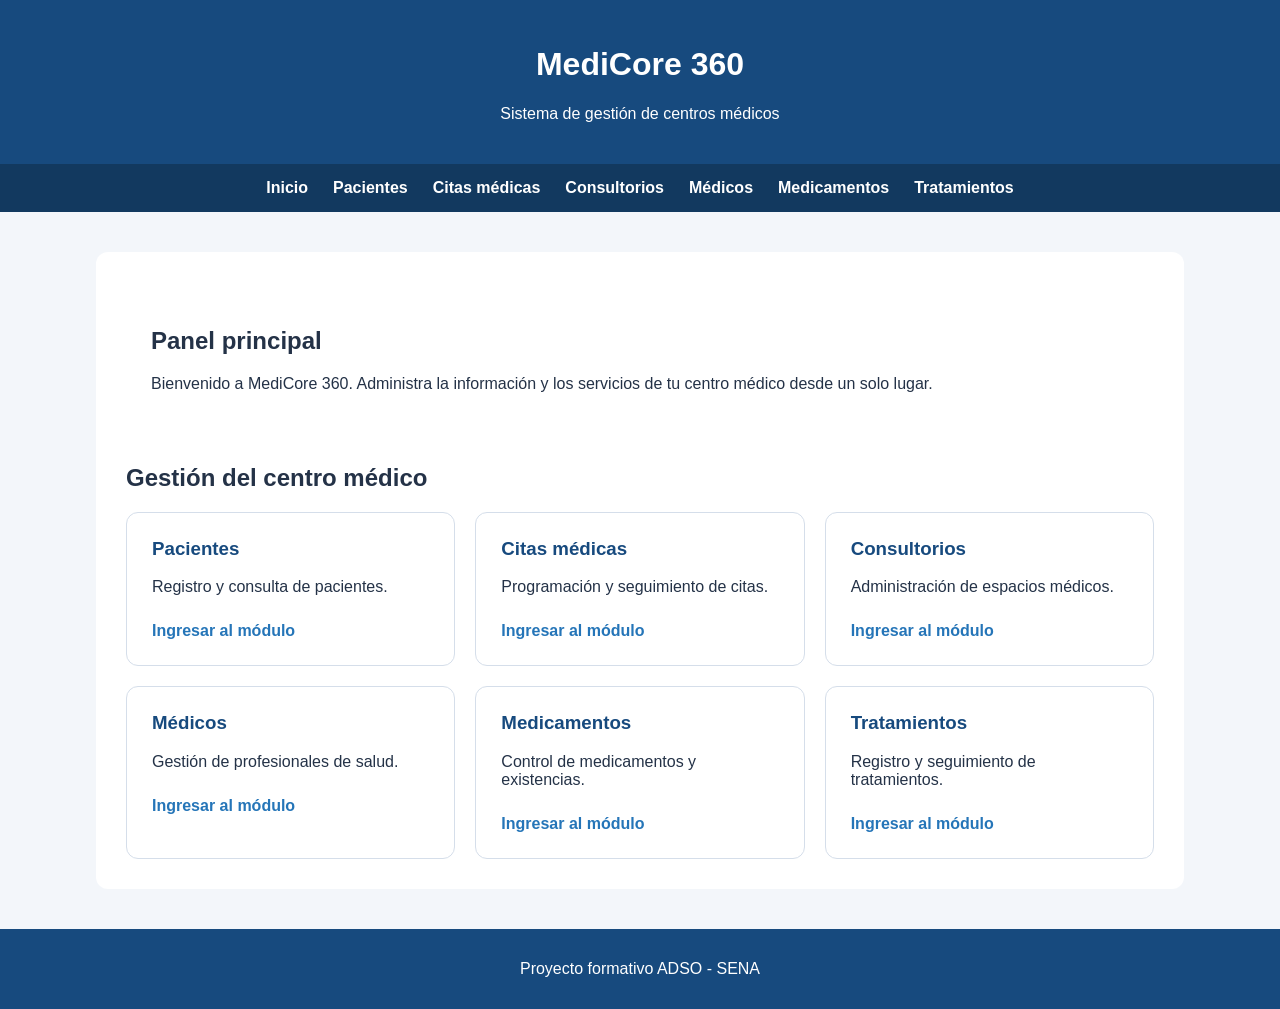
<file: index.html>
<!DOCTYPE html>
<html lang="es">

<head>
    <meta charset="UTF-8">
    <meta name="viewport" content="width=device-width, initial-scale=1.0">

    <title>MediCore 360 | Gestión Médica</title>

    <link rel="stylesheet" href="css/estilos.css">
</head>

<body>

     <!-- ENCABEZADO PRINCIPAL -->
    <header>
        <h1>MediCore 360</h1>
        <p>Sistema de gestión de centros médicos</p>
    </header>

    <!-- MENÚ DE NAVEGACIÓN -->
    <nav>
        <ul>
            <li><a href="index.html">Inicio</a></li>
            <li><a href="pacientes.html">Pacientes</a></li>
            <li><a href="citas.html">Citas médicas</a></li>
            <li><a href="consultorios.html">Consultorios</a></li>
            <li><a href="medicos.html">Médicos</a></li>
            <li><a href="medicamentos.html">Medicamentos</a></li>
            <li><a href="tratamientos.html">Tratamientos</a></li>
        </ul>
    </nav>

<main>

    <!-- Bienvenida -->
    <section class="bienvenida">
        <h2>Panel principal</h2>

        <p>
            Bienvenido a MediCore 360.
            Administra la información y los servicios
            de tu centro médico desde un solo lugar.
        </p>
    </section>

    <!-- Módulos del sistema -->
    <section class="modulos">

        <h2>Gestión del centro médico</h2>

        <div class="contenedor-tarjetas">

            <article class="tarjeta">
                <h3>Pacientes</h3>
                <p>Registro y consulta de pacientes.</p>
                <a href="pacientes.html">Ingresar al módulo</a>
            </article>

            <article class="tarjeta">
                <h3>Citas médicas</h3>
                <p>Programación y seguimiento de citas.</p>
                <a href="citas.html">Ingresar al módulo</a>
            </article>

            <article class="tarjeta">
                <h3>Consultorios</h3>
                <p>Administración de espacios médicos.</p>
                <a href="consultorios.html">Ingresar al módulo</a>
            </article>

            <article class="tarjeta">
                <h3>Médicos</h3>
                <p>Gestión de profesionales de salud.</p>
                <a href="medicos.html">Ingresar al módulo</a>
            </article>

            <article class="tarjeta">
                <h3>Medicamentos</h3>
                <p>Control de medicamentos y existencias.</p>
                <a href="medicamentos.html">Ingresar al módulo</a>
            </article>

            <article class="tarjeta">
                <h3>Tratamientos</h3>
                <p>Registro y seguimiento de tratamientos.</p>
                <a href="tratamientos.html">Ingresar al módulo</a>
            </article>

        </div>

    </section>

</main>

    <footer>
        <p>Proyecto formativo ADSO - SENA</p>
    </footer>

</body>
</html>
</file>
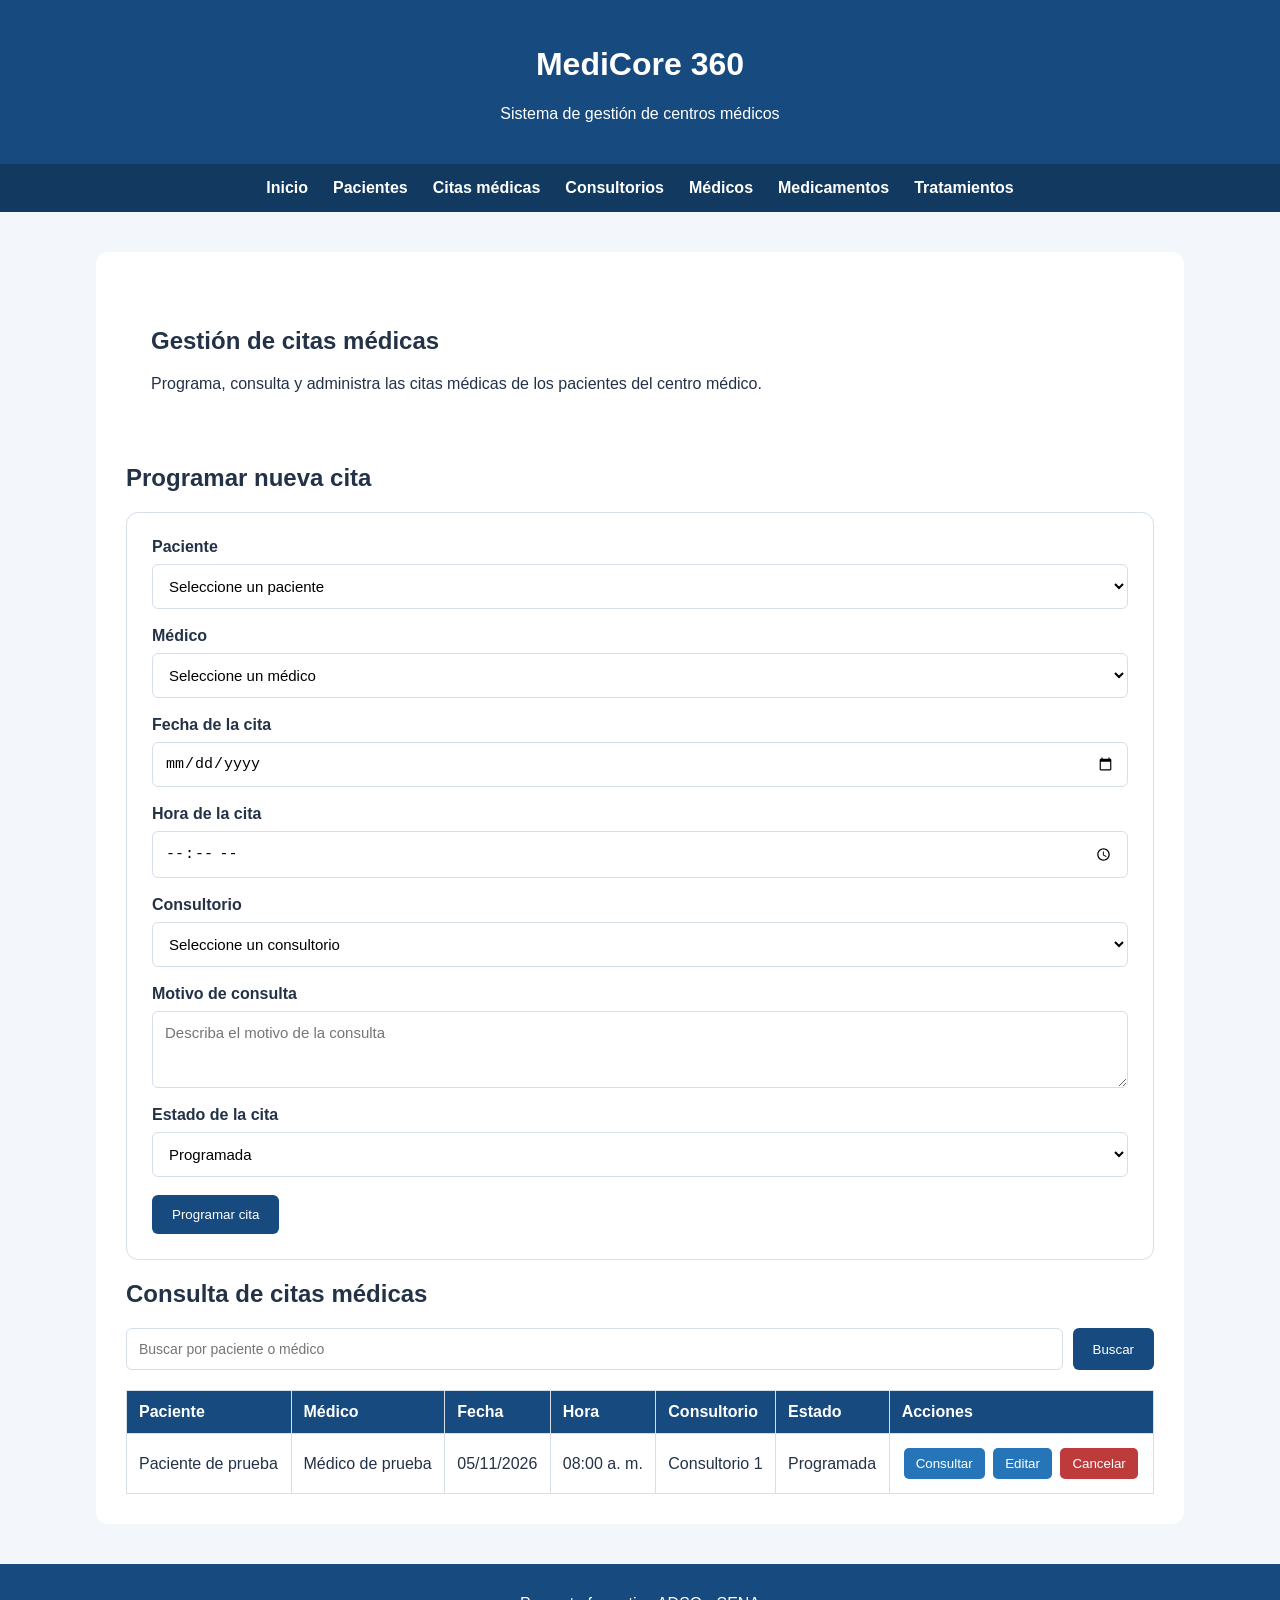
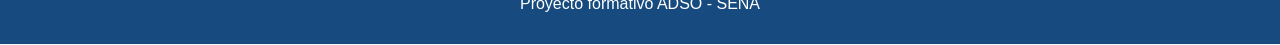
<file: citas.html>
<!DOCTYPE html>
<html lang="es">

<head>
    <meta charset="UTF-8">
    <meta name="viewport" content="width=device-width, initial-scale=1.0">

    <title>Citas médicas | MediCore 360</title>

    <link rel="stylesheet" href="css/estilos.css">
</head>

<body>

    <header>
        <h1>MediCore 360</h1>
        <p>Sistema de gestión de centros médicos</p>
    </header>

    <nav>
        <ul>
            <li><a href="index.html">Inicio</a></li>
            <li><a href="pacientes.html">Pacientes</a></li>
            <li><a href="citas.html">Citas médicas</a></li>
            <li><a href="consultorios.html">Consultorios</a></li>
            <li><a href="medicos.html">Médicos</a></li>
            <li><a href="medicamentos.html">Medicamentos</a></li>
            <li><a href="tratamientos.html">Tratamientos</a></li>
        </ul>
    </nav>

    <main>

        <section class="bienvenida">
            <h2>Gestión de citas médicas</h2>

            <p>
                Programa, consulta y administra las citas
                médicas de los pacientes del centro médico.
            </p>
        </section>

        <section class="modulos">

            <h2>Programar nueva cita</h2>

            <form class="tarjeta">

                <div class="grupo-campo">
                    <label for="paciente">Paciente</label>
                    <select id="paciente" name="paciente">
                        <option value="">Seleccione un paciente</option>
                        <option>Paciente de prueba</option>
                    </select>
                </div>

                <div class="grupo-campo">
                    <label for="medico">Médico</label>
                    <select id="medico" name="medico">
                        <option value="">Seleccione un médico</option>
                        <option>Médico de prueba</option>
                    </select>
                </div>

                <div class="grupo-campo">
                    <label for="fecha">Fecha de la cita</label>
                    <input type="date" id="fecha" name="fecha">
                </div>

                <div class="grupo-campo">
                    <label for="hora">Hora de la cita</label>
                    <input type="time" id="hora" name="hora">
                </div>

                <div class="grupo-campo">
                    <label for="consultorio">Consultorio</label>
                    <select id="consultorio" name="consultorio">
                        <option value="">Seleccione un consultorio</option>
                        <option>Consultorio 1</option>
                    </select>
                </div>

                <div class="grupo-campo">
                    <label for="motivo">Motivo de consulta</label>
                    <textarea id="motivo" name="motivo"
                        rows="3"
                        placeholder="Describa el motivo de la consulta"></textarea>
                </div>

                <div class="grupo-campo">
                    <label for="estado">Estado de la cita</label>
                    <select id="estado" name="estado">
                        <option>Programada</option>
                        <option>Confirmada</option>
                        <option>Cancelada</option>
                    </select>
                </div>

                <button type="button" class="boton">
                    Programar cita
                </button>

            </form>

        </section>

        <section class="texto-ejemplo">

            <h2>Consulta de citas médicas</h2>

            <div class="busqueda">
                <input type="search"
                    placeholder="Buscar por paciente o médico">

                <button type="button" class="boton">
                    Buscar
                </button>
            </div>

            <table>
                <thead>
                    <tr>
                        <th>Paciente</th>
                        <th>Médico</th>
                        <th>Fecha</th>
                        <th>Hora</th>
                        <th>Consultorio</th>
                        <th>Estado</th>
                        <th>Acciones</th>
                    </tr>
                </thead>

                <tbody>
                    <tr>
                        <td>Paciente de prueba</td>
                        <td>Médico de prueba</td>
                        <td>05/11/2026</td>
                        <td>08:00 a. m.</td>
                        <td>Consultorio 1</td>
                        <td>Programada</td>
                        <td>
                            <button type="button" class="accion">
                                Consultar
                            </button>
                            <button type="button" class="accion">
                                Editar
                            </button>
                            <button type="button" class="accion eliminar">
                                Cancelar
                            </button>
                        </td>
                    </tr>
                </tbody>
            </table>

        </section>

    </main>

    <footer>
        <p>Proyecto formativo ADSO - SENA</p>
    </footer>

</body>
</html>
</file>
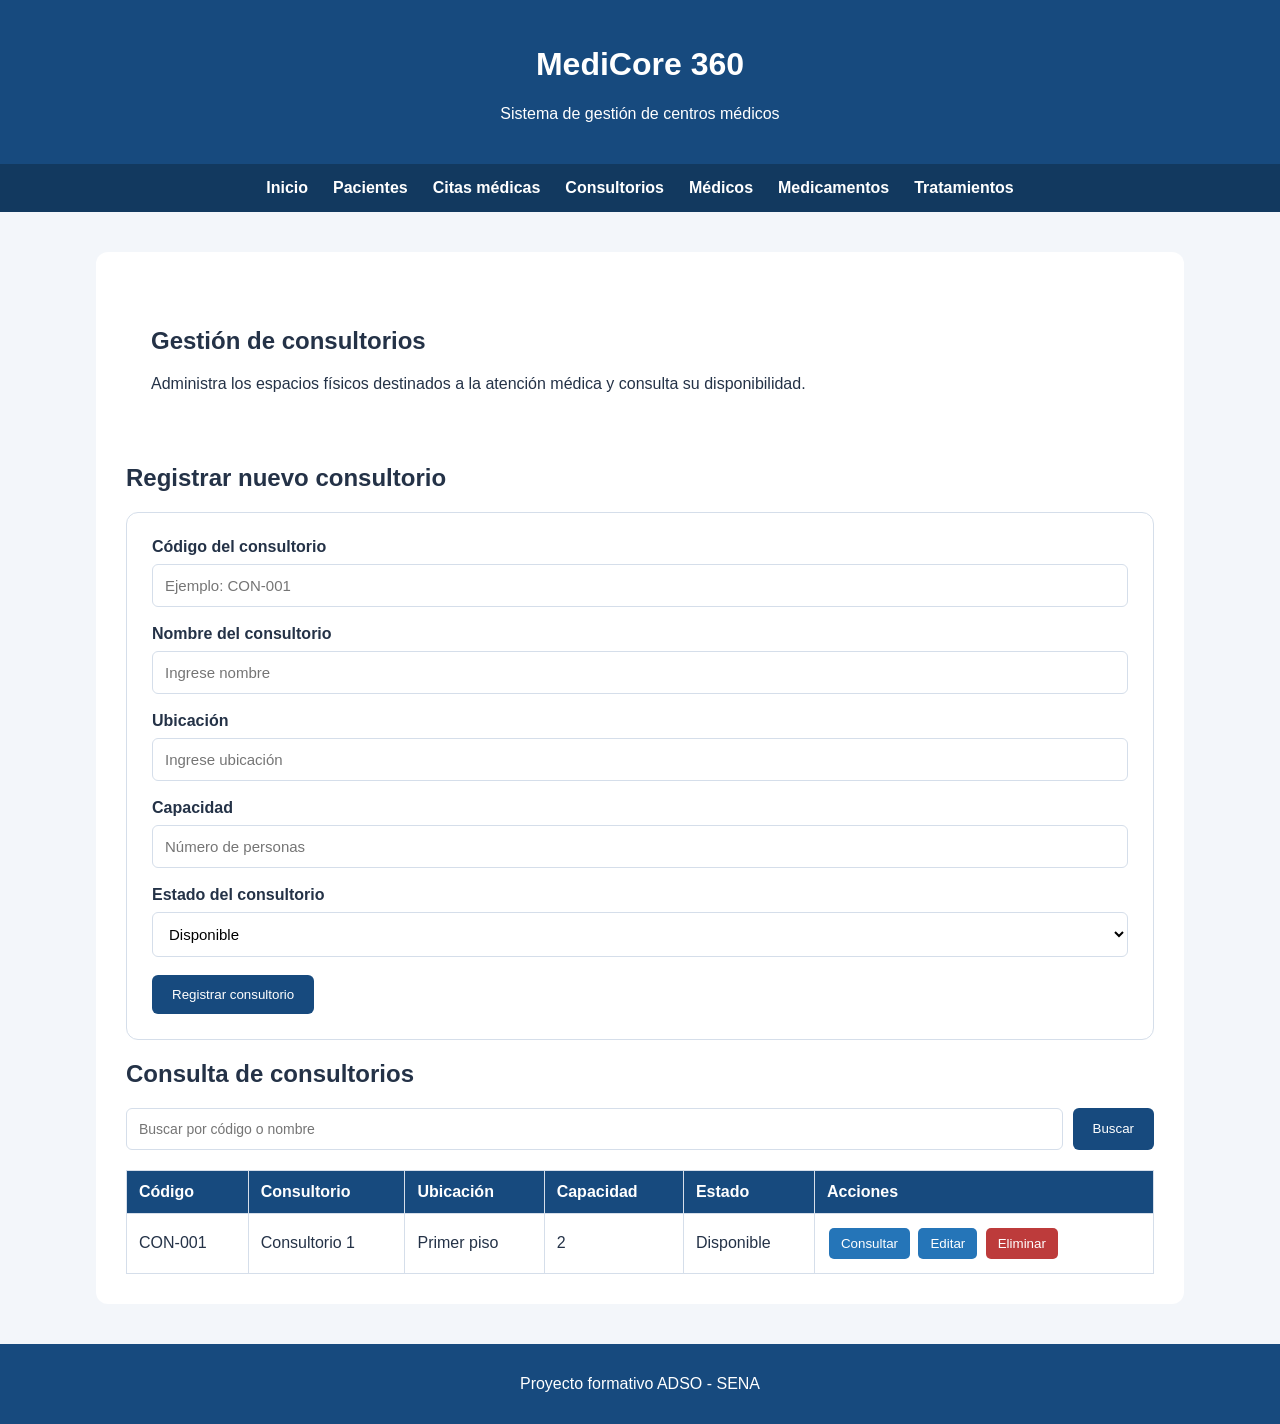
<file: consultorios.html>
<!DOCTYPE html>
<html lang="es">

<head>
    <meta charset="UTF-8">
    <meta name="viewport" content="width=device-width, initial-scale=1.0">

    <title>Consultorios | MediCore 360</title>

    <link rel="stylesheet" href="css/estilos.css">
</head>

<body>

    <header>
        <h1>MediCore 360</h1>
        <p>Sistema de gestión de centros médicos</p>
    </header>

    <nav>
        <ul>
            <li><a href="index.html">Inicio</a></li>
            <li><a href="pacientes.html">Pacientes</a></li>
            <li><a href="citas.html">Citas médicas</a></li>
            <li><a href="consultorios.html">Consultorios</a></li>
            <li><a href="medicos.html">Médicos</a></li>
            <li><a href="medicamentos.html">Medicamentos</a></li>
            <li><a href="tratamientos.html">Tratamientos</a></li>
        </ul>
    </nav>

    <main>

        <section class="bienvenida">
            <h2>Gestión de consultorios</h2>

            <p>
                Administra los espacios físicos destinados
                a la atención médica y consulta su disponibilidad.
            </p>
        </section>

        <section class="modulos">

            <h2>Registrar nuevo consultorio</h2>

            <form class="tarjeta">

                <div class="grupo-campo">
                    <label for="codigo">Código del consultorio</label>
                    <input type="text" id="codigo"
                        placeholder="Ejemplo: CON-001">
                </div>

                <div class="grupo-campo">
                    <label for="nombre">Nombre del consultorio</label>
                    <input type="text" id="nombre"
                        placeholder="Ingrese nombre">
                </div>

                <div class="grupo-campo">
                    <label for="ubicacion">Ubicación</label>
                    <input type="text" id="ubicacion"
                        placeholder="Ingrese ubicación">
                </div>

                <div class="grupo-campo">
                    <label for="capacidad">Capacidad</label>
                    <input type="number" id="capacidad"
                        min="1" placeholder="Número de personas">
                </div>

                <div class="grupo-campo">
                    <label for="estado">Estado del consultorio</label>
                    <select id="estado">
                        <option>Disponible</option>
                        <option>Ocupado</option>
                        <option>En mantenimiento</option>
                    </select>
                </div>

                <button type="button" class="boton">
                    Registrar consultorio
                </button>

            </form>

        </section>

        <section class="texto-ejemplo">

            <h2>Consulta de consultorios</h2>

            <div class="busqueda">
                <input type="search"
                    placeholder="Buscar por código o nombre">

                <button type="button" class="boton">
                    Buscar
                </button>
            </div>

            <table>

                <thead>
                    <tr>
                        <th>Código</th>
                        <th>Consultorio</th>
                        <th>Ubicación</th>
                        <th>Capacidad</th>
                        <th>Estado</th>
                        <th>Acciones</th>
                    </tr>
                </thead>

                <tbody>
                    <tr>
                        <td>CON-001</td>
                        <td>Consultorio 1</td>
                        <td>Primer piso</td>
                        <td>2</td>
                        <td>Disponible</td>
                        <td>
                            <button type="button" class="accion">
                                Consultar
                            </button>
                            <button type="button" class="accion">
                                Editar
                            </button>
                            <button type="button" class="accion eliminar">
                                Eliminar
                            </button>
                        </td>
                    </tr>
                </tbody>

            </table>

        </section>

    </main>

    <footer>
        <p>Proyecto formativo ADSO - SENA</p>
    </footer>

</body>
</html>
</file>
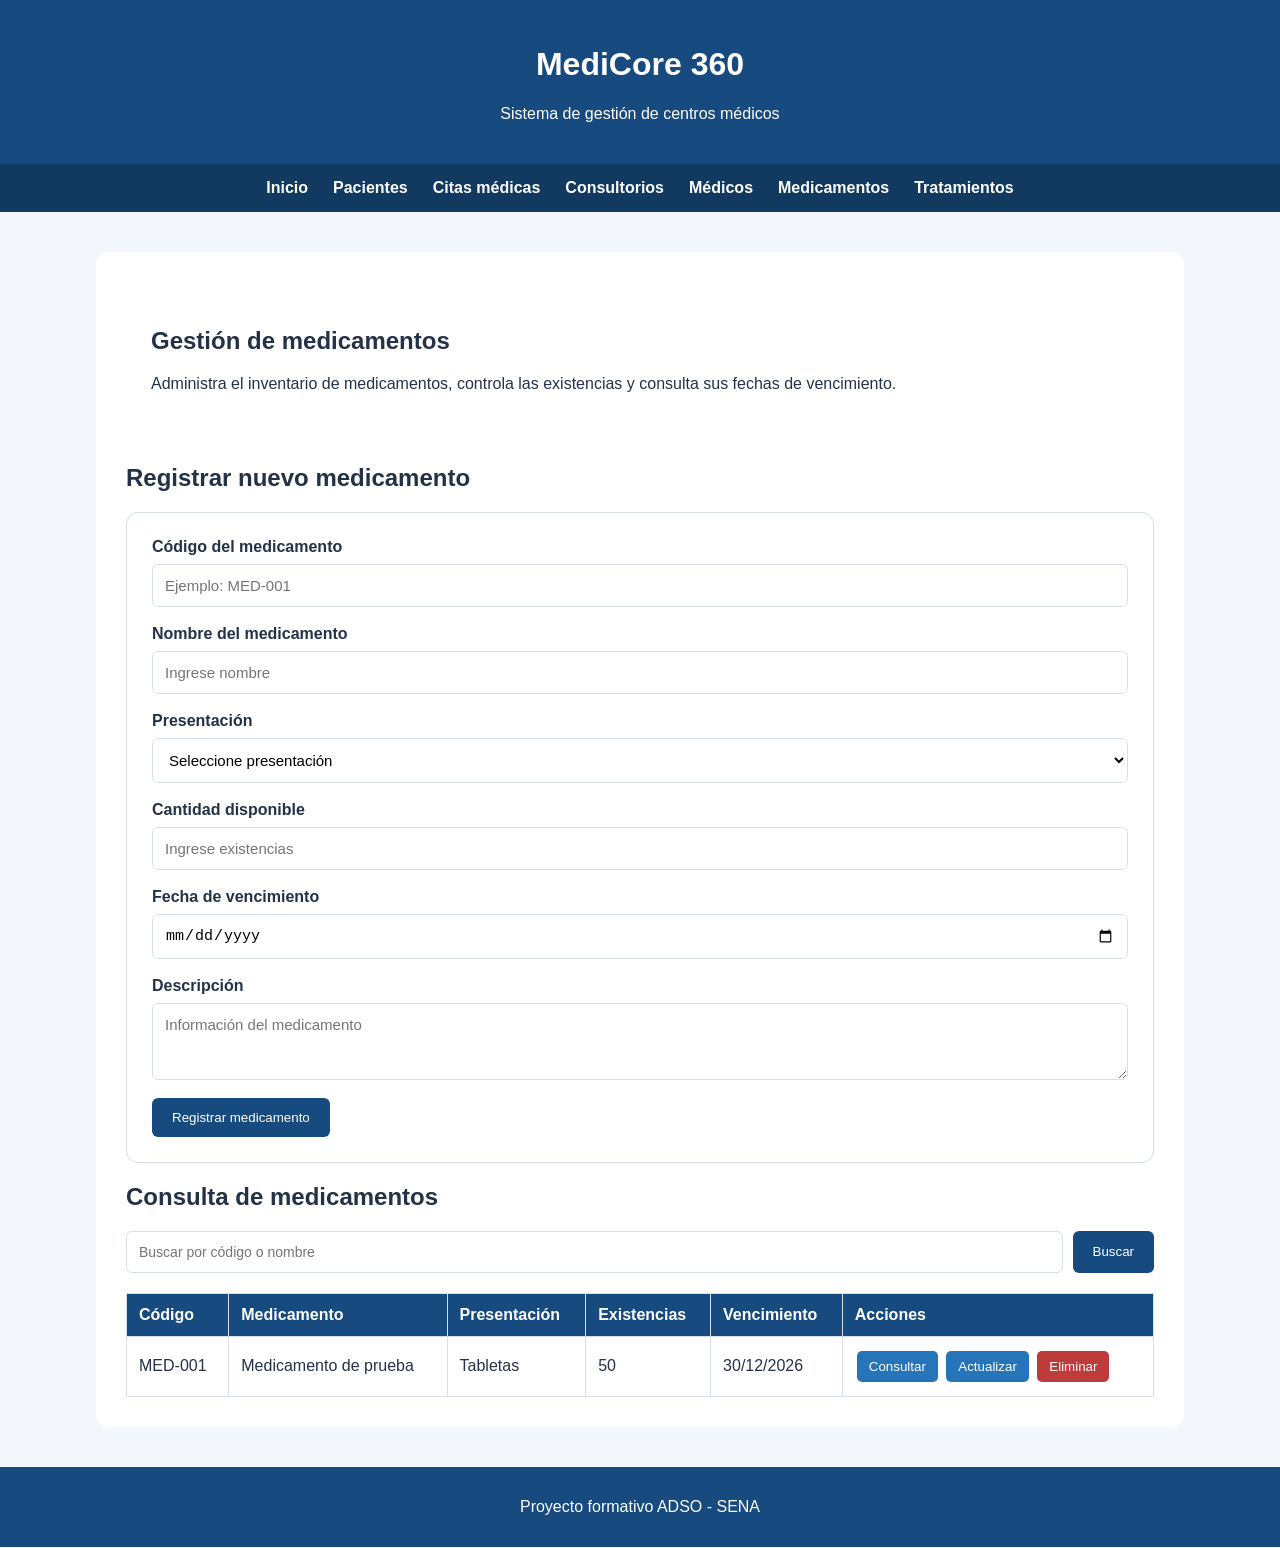
<file: medicamentos.html>
<!DOCTYPE html>
<html lang="es">

<head>
    <meta charset="UTF-8">
    <meta name="viewport" content="width=device-width, initial-scale=1.0">

    <title>Medicamentos | MediCore 360</title>

    <link rel="stylesheet" href="css/estilos.css">
</head>

<body>

    <header>
        <h1>MediCore 360</h1>
        <p>Sistema de gestión de centros médicos</p>
    </header>

    <nav>
        <ul>
            <li><a href="index.html">Inicio</a></li>
            <li><a href="pacientes.html">Pacientes</a></li>
            <li><a href="citas.html">Citas médicas</a></li>
            <li><a href="consultorios.html">Consultorios</a></li>
            <li><a href="medicos.html">Médicos</a></li>
            <li><a href="medicamentos.html">Medicamentos</a></li>
            <li><a href="tratamientos.html">Tratamientos</a></li>
        </ul>
    </nav>

    <main>

        <section class="bienvenida">
            <h2>Gestión de medicamentos</h2>

            <p>
                Administra el inventario de medicamentos,
                controla las existencias y consulta sus fechas de vencimiento.
            </p>
        </section>

        <section class="modulos">

            <h2>Registrar nuevo medicamento</h2>

            <form class="tarjeta">

                <div class="grupo-campo">
                    <label for="codigo">Código del medicamento</label>
                    <input type="text" id="codigo"
                        placeholder="Ejemplo: MED-001">
                </div>

                <div class="grupo-campo">
                    <label for="nombre">Nombre del medicamento</label>
                    <input type="text" id="nombre"
                        placeholder="Ingrese nombre">
                </div>

                <div class="grupo-campo">
                    <label for="presentacion">Presentación</label>
                    <select id="presentacion">
                        <option value="">Seleccione presentación</option>
                        <option>Tabletas</option>
                        <option>Cápsulas</option>
                        <option>Jarabe</option>
                        <option>Solución</option>
                        <option>Crema</option>
                    </select>
                </div>

                <div class="grupo-campo">
                    <label for="stock">Cantidad disponible</label>
                    <input type="number" id="stock"
                        min="0" placeholder="Ingrese existencias">
                </div>

                <div class="grupo-campo">
                    <label for="vencimiento">Fecha de vencimiento</label>
                    <input type="date" id="vencimiento">
                </div>

                <div class="grupo-campo">
                    <label for="descripcion">Descripción</label>
                    <textarea id="descripcion" rows="3"
                        placeholder="Información del medicamento"></textarea>
                </div>

                <button type="button" class="boton">
                    Registrar medicamento
                </button>

            </form>

        </section>

        <section class="texto-ejemplo">

            <h2>Consulta de medicamentos</h2>

            <div class="busqueda">
                <input type="search"
                    placeholder="Buscar por código o nombre">

                <button type="button" class="boton">
                    Buscar
                </button>
            </div>

            <table>

                <thead>
                    <tr>
                        <th>Código</th>
                        <th>Medicamento</th>
                        <th>Presentación</th>
                        <th>Existencias</th>
                        <th>Vencimiento</th>
                        <th>Acciones</th>
                    </tr>
                </thead>

                <tbody>
                    <tr>
                        <td>MED-001</td>
                        <td>Medicamento de prueba</td>
                        <td>Tabletas</td>
                        <td>50</td>
                        <td>30/12/2026</td>
                        <td>
                            <button type="button" class="accion">
                                Consultar
                            </button>

                            <button type="button" class="accion">
                                Actualizar
                            </button>

                            <button type="button" class="accion eliminar">
                                Eliminar
                            </button>
                        </td>
                    </tr>
                </tbody>

            </table>

        </section>

    </main>

    <footer>
        <p>Proyecto formativo ADSO - SENA</p>
    </footer>

</body>
</html>
</file>
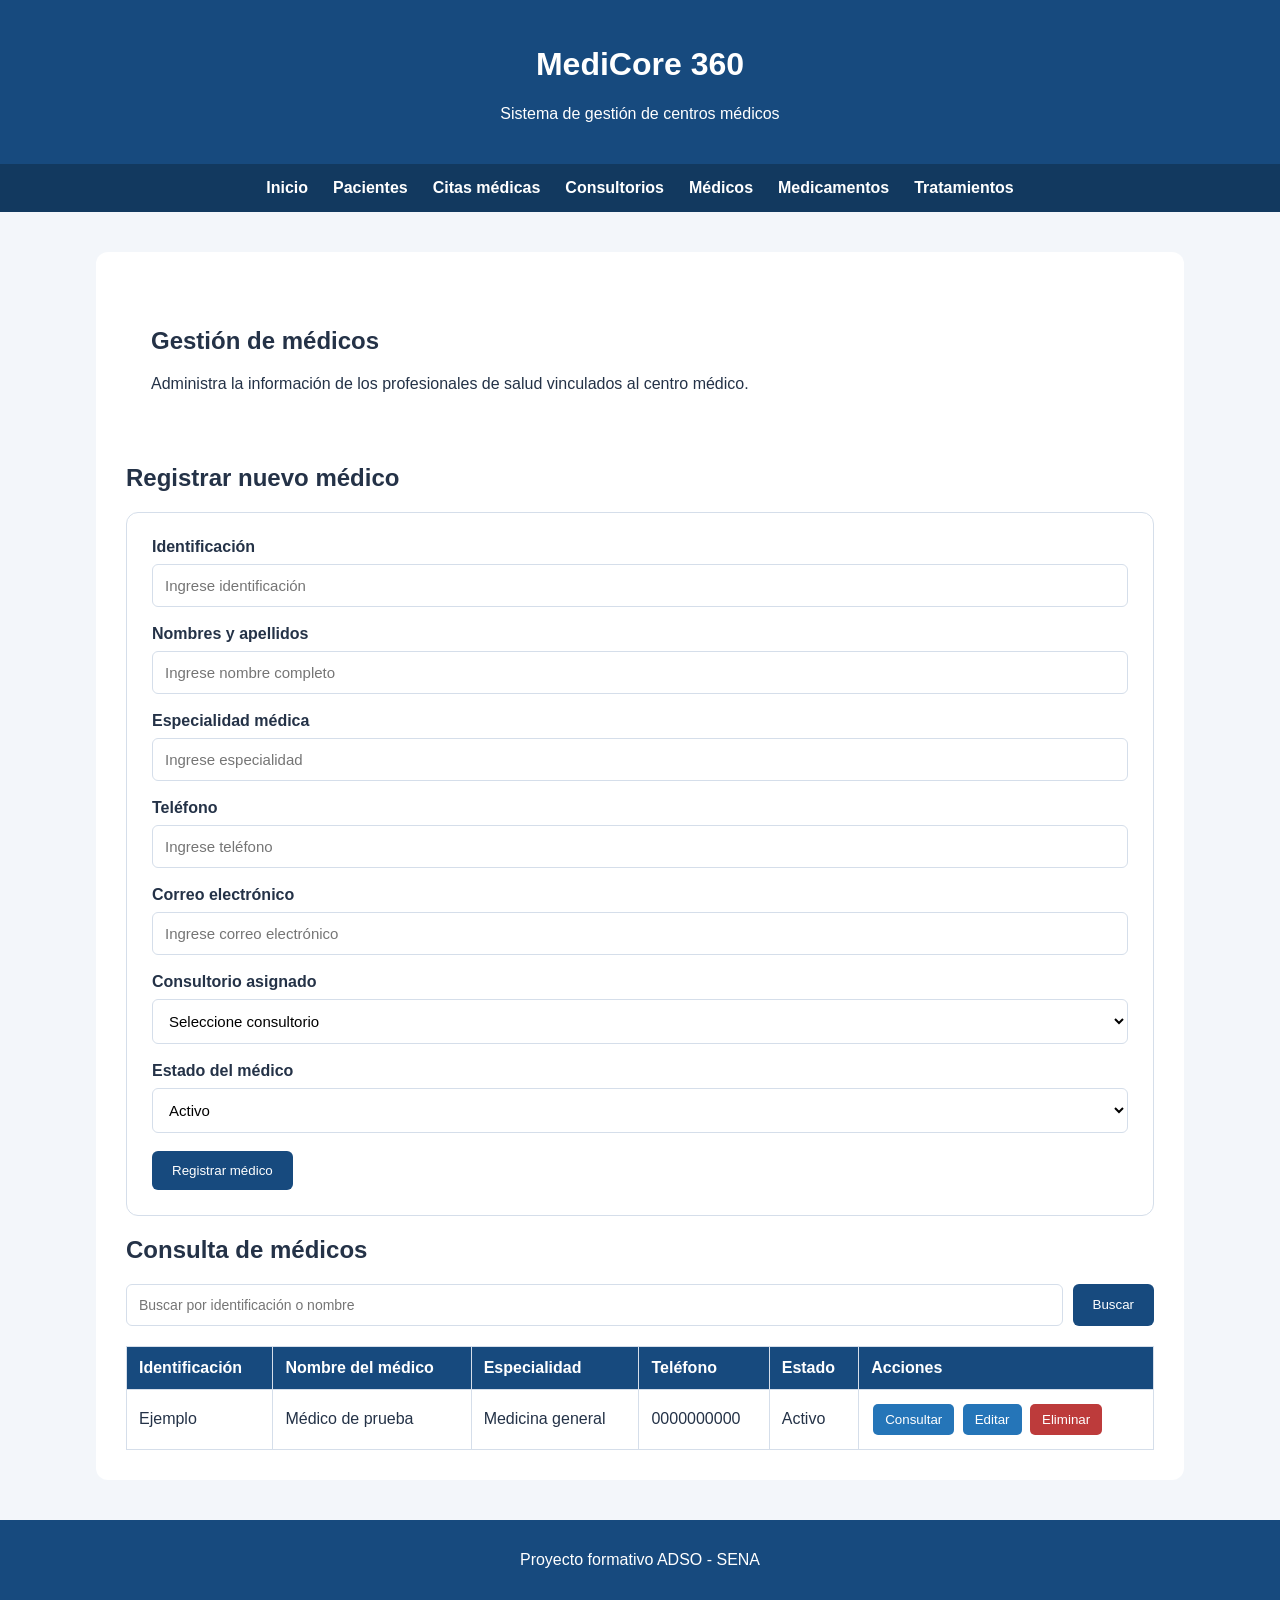
<file: medicos.html>
<!DOCTYPE html>
<html lang="es">

<head>
    <meta charset="UTF-8">
    <meta name="viewport" content="width=device-width, initial-scale=1.0">

    <title>Médicos | MediCore 360</title>

    <link rel="stylesheet" href="css/estilos.css">
</head>

<body>

    <header>
        <h1>MediCore 360</h1>
        <p>Sistema de gestión de centros médicos</p>
    </header>

    <nav>
        <ul>
            <li><a href="index.html">Inicio</a></li>
            <li><a href="pacientes.html">Pacientes</a></li>
            <li><a href="citas.html">Citas médicas</a></li>
            <li><a href="consultorios.html">Consultorios</a></li>
            <li><a href="medicos.html">Médicos</a></li>
            <li><a href="medicamentos.html">Medicamentos</a></li>
            <li><a href="tratamientos.html">Tratamientos</a></li>
        </ul>
    </nav>

    <main>

        <section class="bienvenida">
            <h2>Gestión de médicos</h2>

            <p>
                Administra la información de los profesionales
                de salud vinculados al centro médico.
            </p>
        </section>

        <section class="modulos">

            <h2>Registrar nuevo médico</h2>

            <form class="tarjeta">

                <div class="grupo-campo">
                    <label for="identificacion">Identificación</label>
                    <input type="text" id="identificacion"
                        placeholder="Ingrese identificación">
                </div>

                <div class="grupo-campo">
                    <label for="nombre">Nombres y apellidos</label>
                    <input type="text" id="nombre"
                        placeholder="Ingrese nombre completo">
                </div>

                <div class="grupo-campo">
                    <label for="especialidad">Especialidad médica</label>
                    <input type="text" id="especialidad"
                        placeholder="Ingrese especialidad">
                </div>

                <div class="grupo-campo">
                    <label for="telefono">Teléfono</label>
                    <input type="tel" id="telefono"
                        placeholder="Ingrese teléfono">
                </div>

                <div class="grupo-campo">
                    <label for="correo">Correo electrónico</label>
                    <input type="email" id="correo"
                        placeholder="Ingrese correo electrónico">
                </div>

                <div class="grupo-campo">
                    <label for="consultorio">Consultorio asignado</label>
                    <select id="consultorio">
                        <option value="">Seleccione consultorio</option>
                        <option>Consultorio 1</option>
                    </select>
                </div>

                <div class="grupo-campo">
                    <label for="estado">Estado del médico</label>
                    <select id="estado">
                        <option>Activo</option>
                        <option>Inactivo</option>
                    </select>
                </div>

                <button type="button" class="boton">
                    Registrar médico
                </button>

            </form>

        </section>

        <section class="texto-ejemplo">

            <h2>Consulta de médicos</h2>

            <div class="busqueda">
                <input type="search"
                    placeholder="Buscar por identificación o nombre">

                <button type="button" class="boton">
                    Buscar
                </button>
            </div>

            <table>

                <thead>
                    <tr>
                        <th>Identificación</th>
                        <th>Nombre del médico</th>
                        <th>Especialidad</th>
                        <th>Teléfono</th>
                        <th>Estado</th>
                        <th>Acciones</th>
                    </tr>
                </thead>

                <tbody>
                    <tr>
                        <td>Ejemplo</td>
                        <td>Médico de prueba</td>
                        <td>Medicina general</td>
                        <td>0000000000</td>
                        <td>Activo</td>
                        <td>
                            <button type="button" class="accion">
                                Consultar
                            </button>

                            <button type="button" class="accion">
                                Editar
                            </button>

                            <button type="button" class="accion eliminar">
                                Eliminar
                            </button>
                        </td>
                    </tr>
                </tbody>

            </table>

        </section>

    </main>

    <footer>
        <p>Proyecto formativo ADSO - SENA</p>
    </footer>

</body>
</html>
</file>
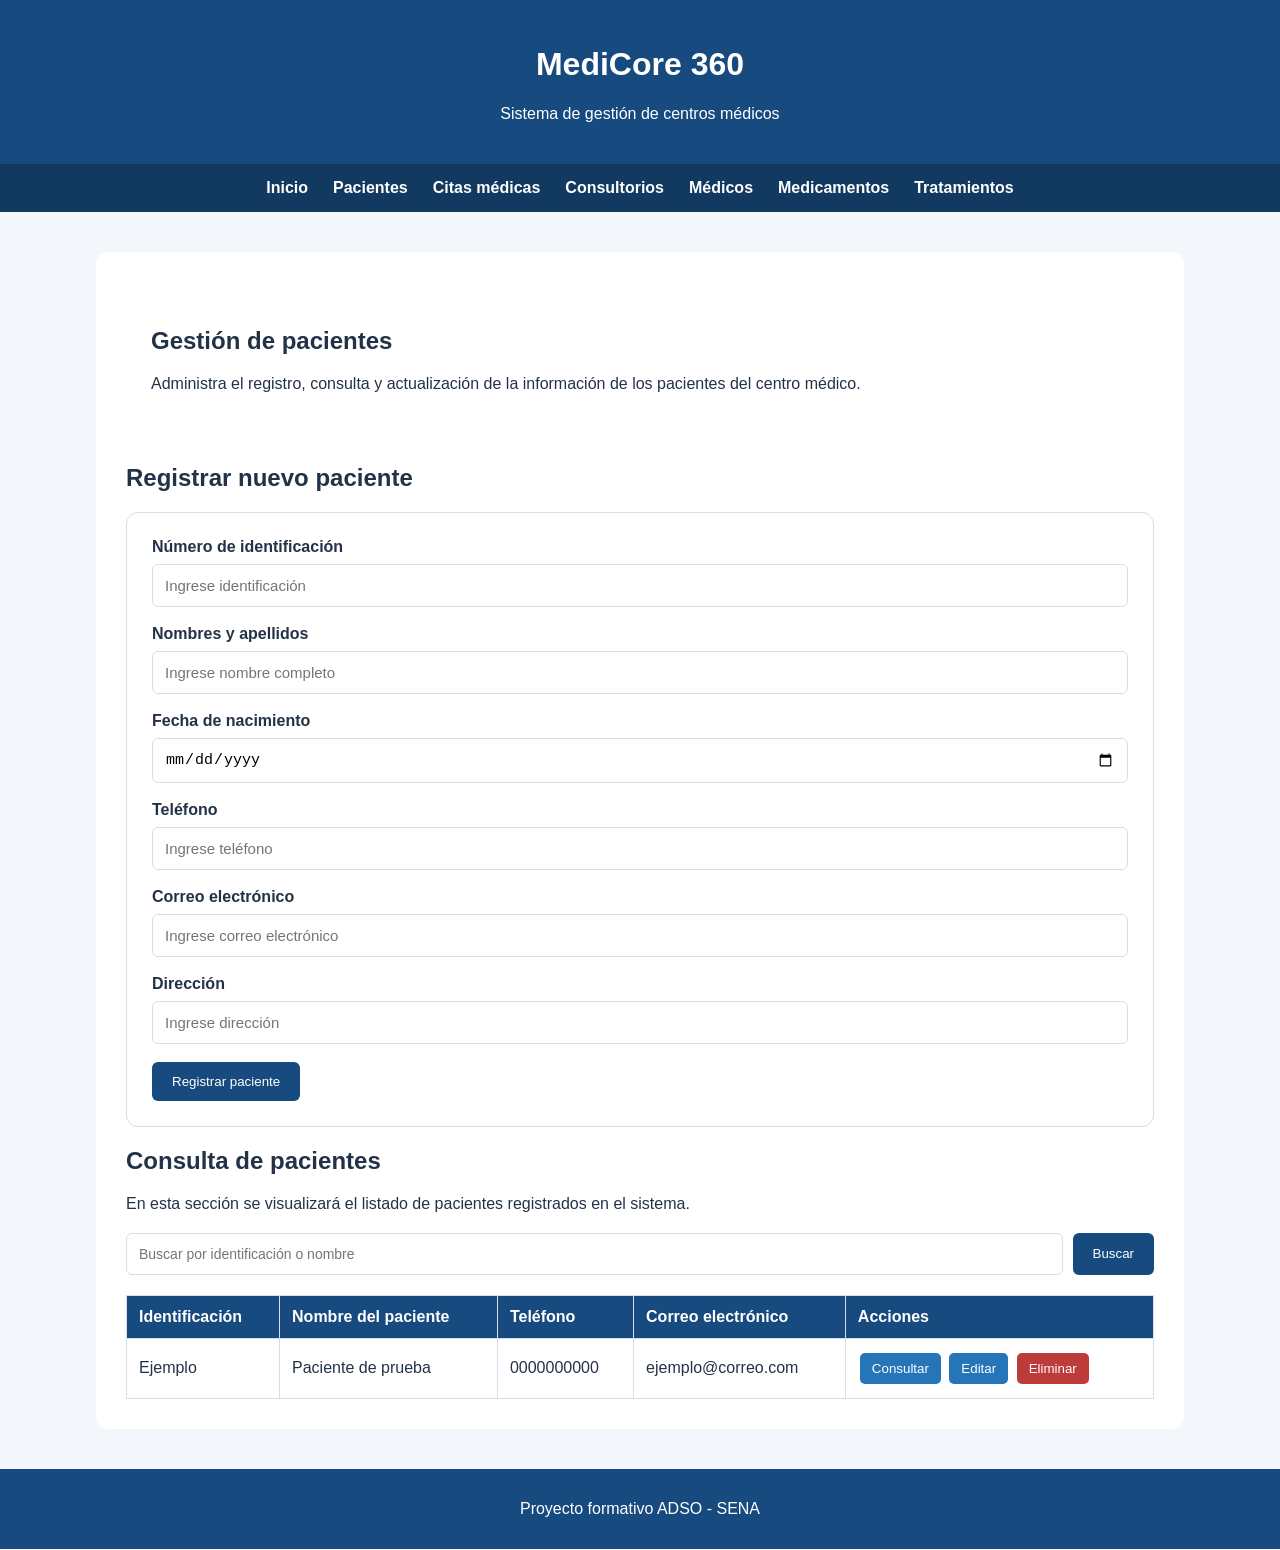
<file: pacientes.html>
<!DOCTYPE html>
<html lang="es">

<head>
    <meta charset="UTF-8">
    <meta name="viewport" content="width=device-width, initial-scale=1.0">

    <title>Pacientes | MediCore 360</title>

    <link rel="stylesheet" href="css/estilos.css">
</head>

<body>

    <!-- ENCABEZADO -->
    <header>
        <h1>MediCore 360</h1>
        <p>Sistema de gestión de centros médicos</p>
    </header>

    <!-- NAVEGACIÓN -->
    <nav>
        <ul>
            <li><a href="index.html">Inicio</a></li>
            <li><a href="pacientes.html">Pacientes</a></li>
            <li><a href="citas.html">Citas médicas</a></li>
            <li><a href="consultorios.html">Consultorios</a></li>
            <li><a href="medicos.html">Médicos</a></li>
            <li><a href="medicamentos.html">Medicamentos</a></li>
            <li><a href="tratamientos.html">Tratamientos</a></li>
        </ul>
    </nav>

    <!-- CONTENIDO PRINCIPAL -->
    <main>

        <section class="bienvenida">

            <h2>Gestión de pacientes</h2>

            <p>
                Administra el registro, consulta y actualización
                de la información de los pacientes del centro médico.
            </p>

        </section>

        <!-- FORMULARIO DE REGISTRO -->
        <section class="modulos">

            <h2>Registrar nuevo paciente</h2>

            <form class="tarjeta">

                <div class="grupo-campo">
                    <label for="identificacion">Número de identificación</label>
                    <input type="text" id="identificacion"
                        name="identificacion" placeholder="Ingrese identificación">
                </div>

                <div class="grupo-campo">
                    <label for="nombre">Nombres y apellidos</label>
                    <input type="text" id="nombre"
                        name="nombre" placeholder="Ingrese nombre completo">
                </div>

                <div class="grupo-campo">
                    <label for="fecha">Fecha de nacimiento</label>
                    <input type="date" id="fecha" name="fecha">
                </div>

                <div class="grupo-campo">
                    <label for="telefono">Teléfono</label>
                    <input type="tel" id="telefono"
                        name="telefono" placeholder="Ingrese teléfono">
                </div>

                <div class="grupo-campo">
                    <label for="correo">Correo electrónico</label>
                    <input type="email" id="correo"
                        name="correo" placeholder="Ingrese correo electrónico">
                </div>

                <div class="grupo-campo">
                    <label for="direccion">Dirección</label>
                    <input type="text" id="direccion"
                        name="direccion" placeholder="Ingrese dirección">
                </div>

                <button class="boton" type="button">
                    Registrar paciente
                </button>

            </form>

        </section>

        <!-- CONSULTA DE PACIENTES -->
        <section class="texto-ejemplo">

            <h2>Consulta de pacientes</h2>

            <p>
                En esta sección se visualizará el listado
                de pacientes registrados en el sistema.
            </p>
<div class="busqueda">

    <input
        type="search"
        placeholder="Buscar por identificación o nombre">

    <button type="button" class="boton">
        Buscar
    </button>

</div>
            <table>
                <thead>
                    <tr>
                        <th>Identificación</th>
                        <th>Nombre del paciente</th>
                        <th>Teléfono</th>
                        <th>Correo electrónico</th>
                        <th>Acciones</th>
                    </tr>
                </thead>

                <tbody>
                    <tr>
                        <td>Ejemplo</td>
                        <td>Paciente de prueba</td>
                        <td>0000000000</td>
                        <td>ejemplo@correo.com</td>
                        <td>
    <button type="button" class="accion">Consultar</button>
    <button type="button" class="accion">Editar</button>
    <button type="button" class="accion eliminar">Eliminar</button>
</td>
                    </tr>
                </tbody>
            </table>

        </section>

    </main>

    <!-- PIE DE PÁGINA -->
    <footer>
        <p>Proyecto formativo ADSO - SENA</p>
    </footer>

</body>
</html>
</file>
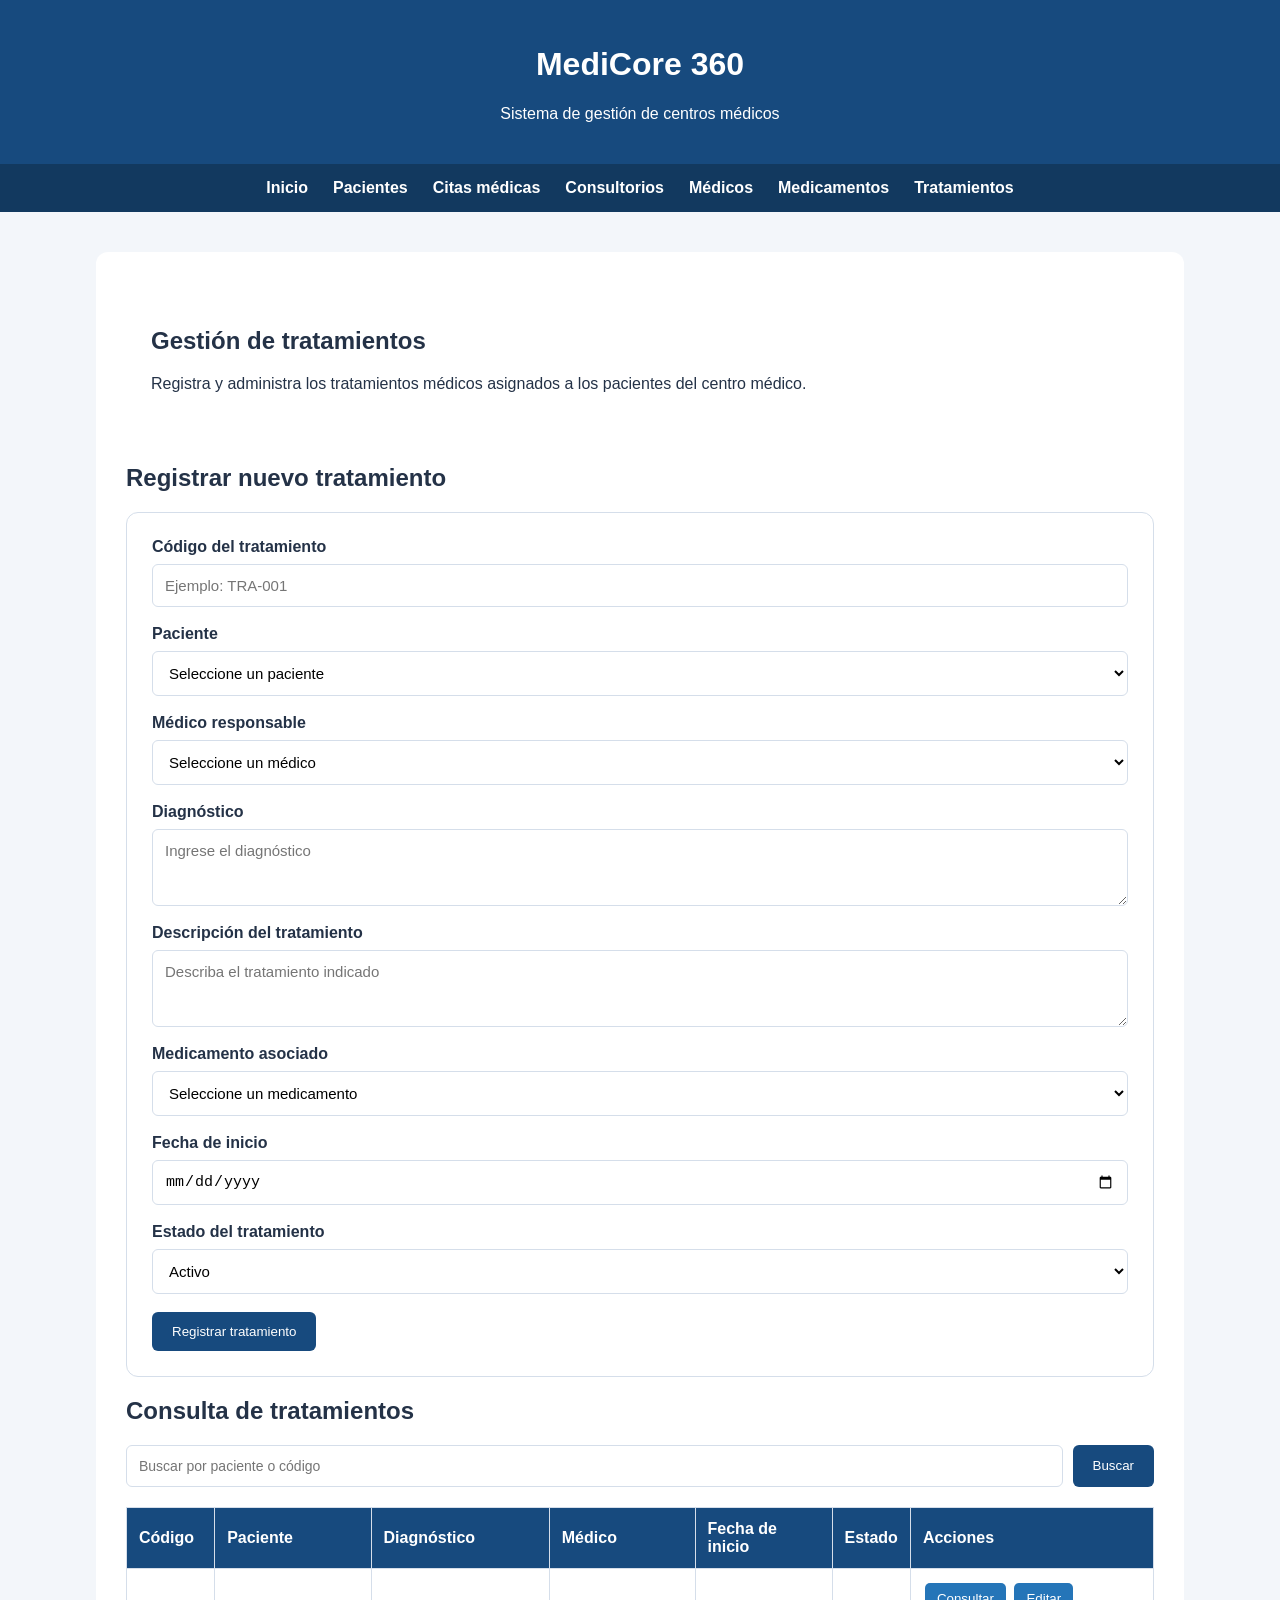
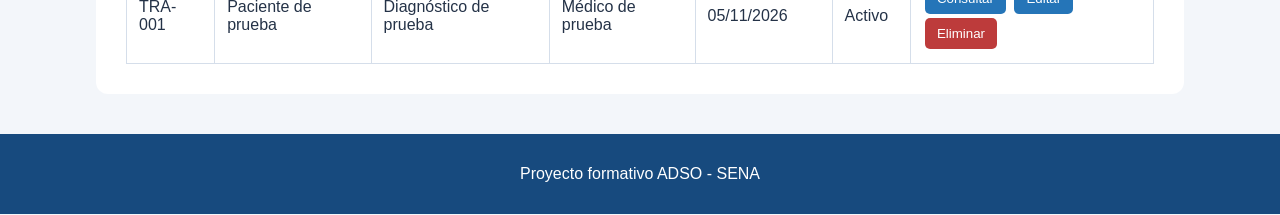
<file: tratamientos.html>
<!DOCTYPE html>
<html lang="es">

<head>
    <meta charset="UTF-8">
    <meta name="viewport" content="width=device-width, initial-scale=1.0">

    <title>Tratamientos | MediCore 360</title>

    <link rel="stylesheet" href="css/estilos.css">
</head>

<body>

    <header>
        <h1>MediCore 360</h1>
        <p>Sistema de gestión de centros médicos</p>
    </header>

    <nav>
        <ul>
            <li><a href="index.html">Inicio</a></li>
            <li><a href="pacientes.html">Pacientes</a></li>
            <li><a href="citas.html">Citas médicas</a></li>
            <li><a href="consultorios.html">Consultorios</a></li>
            <li><a href="medicos.html">Médicos</a></li>
            <li><a href="medicamentos.html">Medicamentos</a></li>
            <li><a href="tratamientos.html">Tratamientos</a></li>
        </ul>
    </nav>

    <main>

        <section class="bienvenida">
            <h2>Gestión de tratamientos</h2>

            <p>
                Registra y administra los tratamientos médicos
                asignados a los pacientes del centro médico.
            </p>
        </section>

        <section class="modulos">

            <h2>Registrar nuevo tratamiento</h2>

            <form class="tarjeta">

                <div class="grupo-campo">
                    <label for="codigo">Código del tratamiento</label>
                    <input type="text" id="codigo"
                        placeholder="Ejemplo: TRA-001">
                </div>

                <div class="grupo-campo">
                    <label for="paciente">Paciente</label>
                    <select id="paciente">
                        <option value="">Seleccione un paciente</option>
                        <option>Paciente de prueba</option>
                    </select>
                </div>

                <div class="grupo-campo">
                    <label for="medico">Médico responsable</label>
                    <select id="medico">
                        <option value="">Seleccione un médico</option>
                        <option>Médico de prueba</option>
                    </select>
                </div>

                <div class="grupo-campo">
                    <label for="diagnostico">Diagnóstico</label>
                    <textarea id="diagnostico" rows="3"
                        placeholder="Ingrese el diagnóstico"></textarea>
                </div>

                <div class="grupo-campo">
                    <label for="descripcion">Descripción del tratamiento</label>
                    <textarea id="descripcion" rows="3"
                        placeholder="Describa el tratamiento indicado"></textarea>
                </div>

                <div class="grupo-campo">
                    <label for="medicamento">Medicamento asociado</label>
                    <select id="medicamento">
                        <option value="">Seleccione un medicamento</option>
                        <option>Medicamento de prueba</option>
                    </select>
                </div>

                <div class="grupo-campo">
                    <label for="fecha">Fecha de inicio</label>
                    <input type="date" id="fecha">
                </div>

                <div class="grupo-campo">
                    <label for="estado">Estado del tratamiento</label>
                    <select id="estado">
                        <option>Activo</option>
                        <option>Finalizado</option>
                        <option>Suspendido</option>
                    </select>
                </div>

                <button type="button" class="boton">
                    Registrar tratamiento
                </button>

            </form>

        </section>

        <section class="texto-ejemplo">

            <h2>Consulta de tratamientos</h2>

            <div class="busqueda">
                <input type="search"
                    placeholder="Buscar por paciente o código">

                <button type="button" class="boton">
                    Buscar
                </button>
            </div>

            <table>

                <thead>
                    <tr>
                        <th>Código</th>
                        <th>Paciente</th>
                        <th>Diagnóstico</th>
                        <th>Médico</th>
                        <th>Fecha de inicio</th>
                        <th>Estado</th>
                        <th>Acciones</th>
                    </tr>
                </thead>

                <tbody>
                    <tr>
                        <td>TRA-001</td>
                        <td>Paciente de prueba</td>
                        <td>Diagnóstico de prueba</td>
                        <td>Médico de prueba</td>
                        <td>05/11/2026</td>
                        <td>Activo</td>
                        <td>
                            <button type="button" class="accion">
                                Consultar
                            </button>

                            <button type="button" class="accion">
                                Editar
                            </button>

                            <button type="button" class="accion eliminar">
                                Eliminar
                            </button>
                        </td>
                    </tr>
                </tbody>

            </table>

        </section>

    </main>

    <footer>
        <p>Proyecto formativo ADSO - SENA</p>
    </footer>

</body>
</html>
</file>
<file: css/estilos.css>
/* ESTILOS GENERALES */

* {
    box-sizing: border-box;
}

body {
    margin: 0;
    font-family: Arial, Helvetica, sans-serif;
    background-color: #f3f6fa;
    color: #243247;
}

/* ENCABEZADO */

header {
    background-color: #174a7e;
    color: white;
    padding: 25px;
    text-align: center;
}

/* CONTENIDO PRINCIPAL */

main {
    width: 85%;
    max-width: 1100px;
    margin: 40px auto;
    padding: 30px;
    background-color: white;
    border-radius: 12px;
}

/* MENÚ DE NAVEGACIÓN */

nav {
    background-color: #12395f;
    padding: 15px;
}

nav ul {
    display: flex;
    justify-content: center;
    flex-wrap: wrap;
    gap: 25px;
    margin: 0;
    padding: 0;
    list-style: none;
}

nav a {
    color: white;
    text-decoration: none;
    font-weight: bold;
}

nav a:hover {
    color: #8bd3dd;
}

/* SECCIÓN DE BIENVENIDA */

.bienvenida {
    background-color: white;
    padding: 25px;
    border-radius: 12px;
    margin-bottom: 30px;
}

/* SECCIÓN DE MÓDULOS */

.modulos h2 {
    margin-bottom: 20px;
}

/* DISTRIBUCIÓN DE TARJETAS */

.contenedor-tarjetas {
    display: grid;
    grid-template-columns: repeat(3, 1fr);
    gap: 20px;
}

/* DISEÑO DE LAS TARJETAS */

.tarjeta {
    background-color: white;
    padding: 25px;
    border-radius: 12px;
    border: 1px solid #d5deea;
}

.tarjeta h3 {
    color: #174a7e;
    margin-top: 0;
}

/* ENLACES DE LAS TARJETAS */

.tarjeta a {
    display: inline-block;
    margin-top: 10px;
    color: #2575b8;
    font-weight: bold;
    text-decoration: none;
}

.tarjeta a:hover {
    text-decoration: underline;
}

/* PIE DE PÁGINA */

footer {
    background-color: #174a7e;
    color: white;
    text-align: center;
    padding: 15px;
}

/* DISEÑO ADAPTABLE */

@media (max-width: 700px) {

    .contenedor-tarjetas {
        grid-template-columns: 1fr;
    }

    main {
        width: 92%;
        padding: 20px;
    }

    nav ul {
        gap: 15px;
    }
}

/* CAMPOS DEL FORMULARIO */

.grupo-campo {
    display: flex;
    flex-direction: column;
    gap: 8px;
    margin-bottom: 18px;
}

.grupo-campo label {
    font-weight: bold;
}

.grupo-campo input {
    padding: 12px;
    border: 1px solid #d5deea;
    border-radius: 6px;
    font-size: 15px;
}

.grupo-campo input:focus {
    outline: 2px solid #2575b8;
}

/* BOTONES */

.boton {
    background-color: #174a7e;
    color: white;
    border: none;
    padding: 12px 20px;
    border-radius: 6px;
    cursor: pointer;
}

.boton:hover {
    background-color: #12395f;
}

/* TABLA DE PACIENTES */

table {
    width: 100%;
    border-collapse: collapse;
    background-color: white;
}

th, td {
    border: 1px solid #d5deea;
    padding: 12px;
    text-align: left;
}

th {
    background-color: #174a7e;
    color: white;
}
/* AJUSTES DE BÚSQUEDA Y ACCIONES */

.busqueda {
    display: flex;
    gap: 10px;
    margin: 20px 0;
}

.busqueda input {
    flex: 1;
    min-width: 0;
    padding: 12px;
    border: 1px solid #d5deea;
    border-radius: 6px;
    font-size: 14px;
}

.accion {
    padding: 8px 12px;
    margin: 2px;
    border: none;
    border-radius: 5px;
    background-color: #2575b8;
    color: white;
    cursor: pointer;
}

.accion:hover {
    background-color: #174a7e;
}

.accion.eliminar {
    background-color: #bd3b3b;
}

.accion.eliminar:hover {
    background-color: #922b2b;
}
/* CAMPOS SELECT Y TEXTAREA */

.grupo-campo select,
.grupo-campo textarea {
    padding: 12px;
    border: 1px solid #d5deea;
    border-radius: 6px;
    font-family: Arial, Helvetica, sans-serif;
    font-size: 15px;
    background-color: white;
}

.grupo-campo select:focus,
.grupo-campo textarea:focus {
    outline: 2px solid #2575b8;
}
</file>
